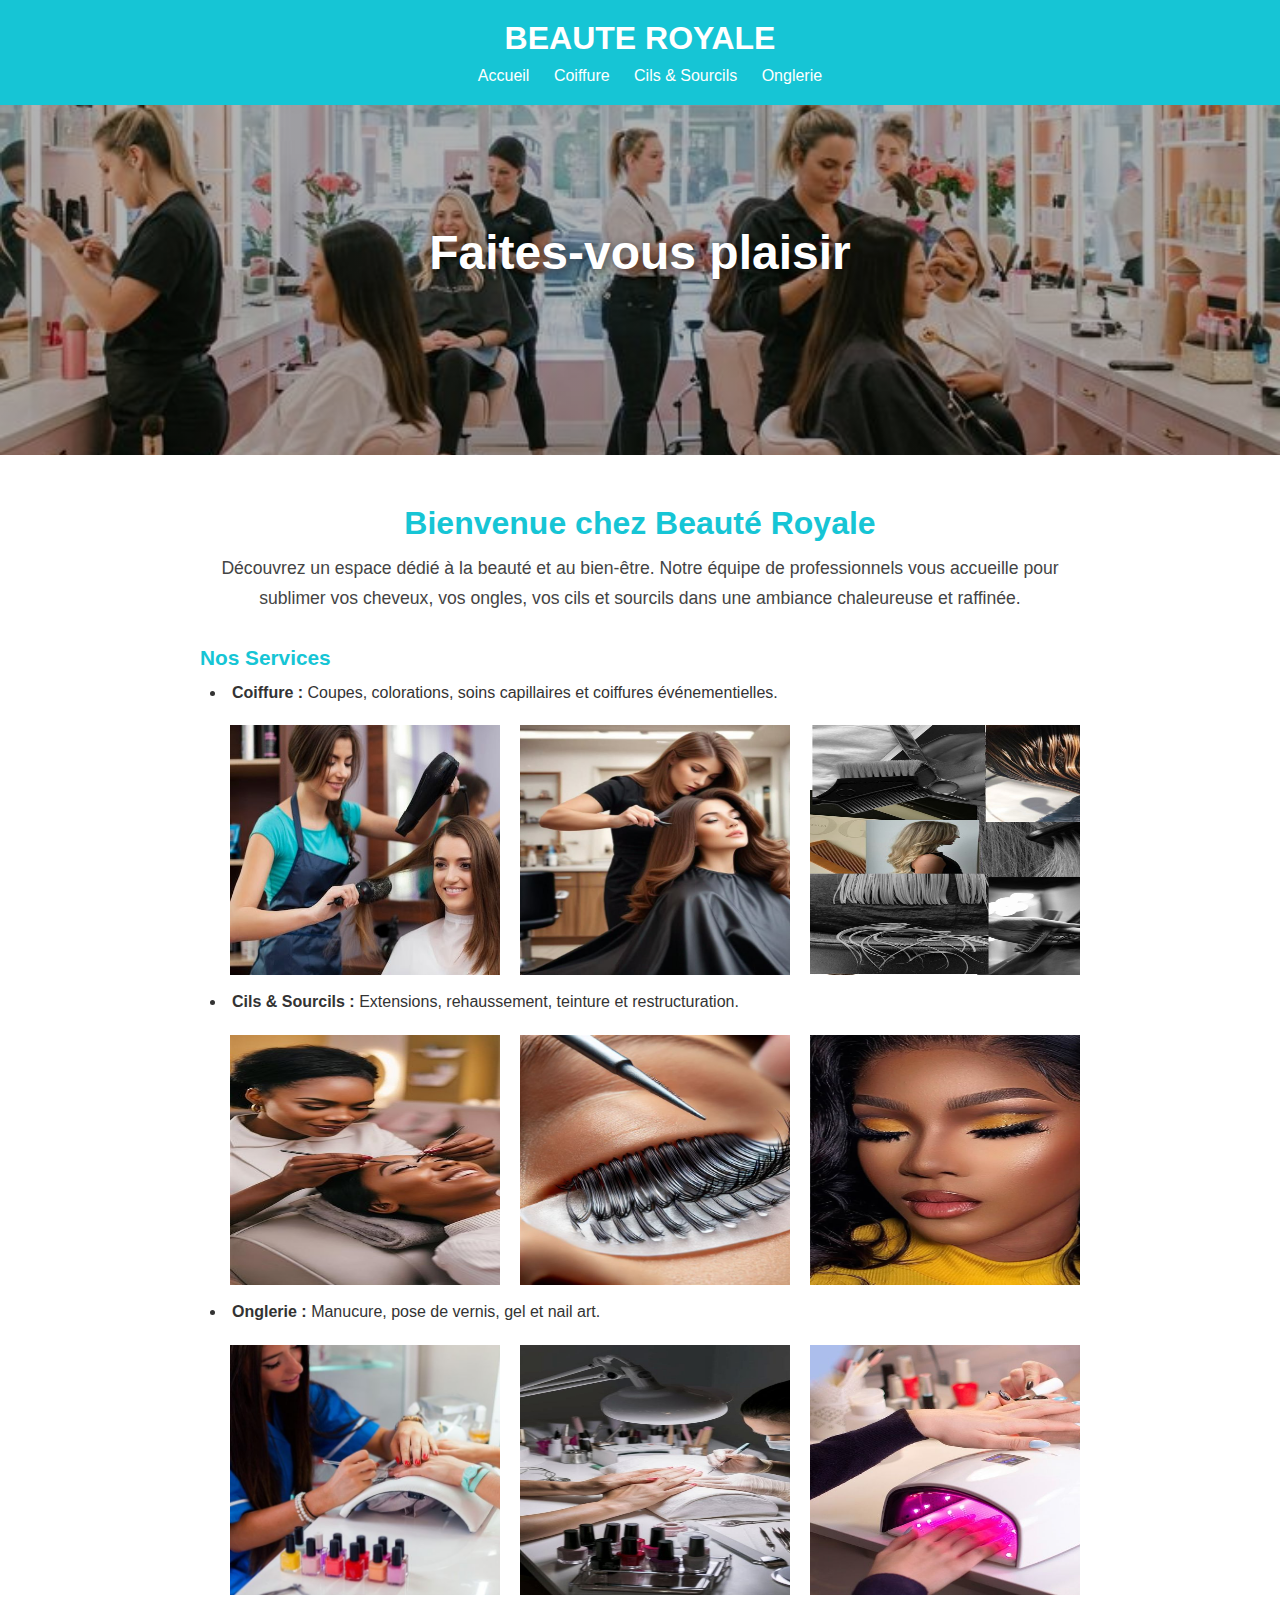
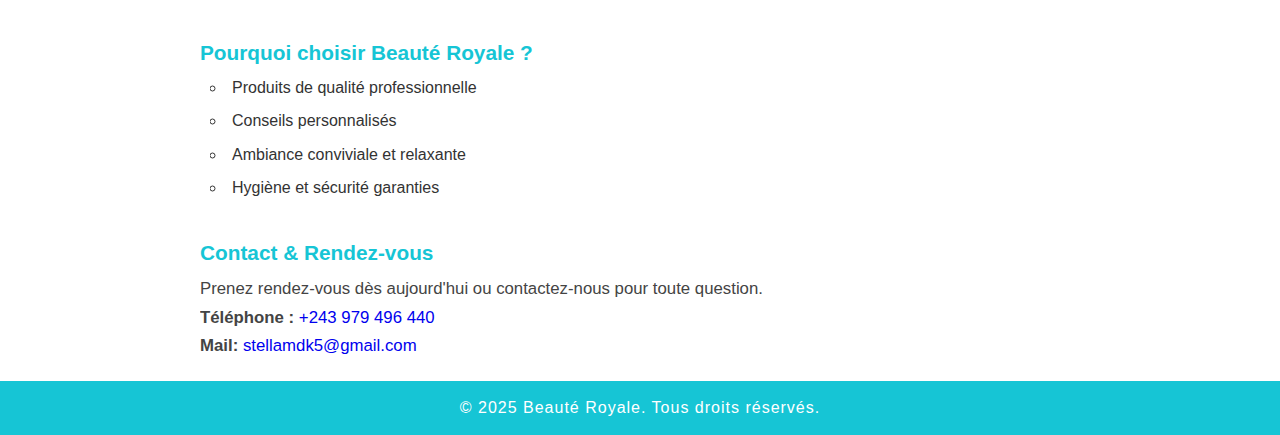
<file: index.html>
<!DOCTYPE html>
<html lang="en">
<head>
    <meta charset="UTF-8">
    <meta name="viewport" content="width=device-width, initial-scale=1.0">
    <link rel="stylesheet" href="./style/style.css">
    <title>BEAUTE ROYALE</title>
</head>
<body>
    <header class="header">
        <h1 class="header-title">BEAUTE ROYALE</h1>
        <nav class="header-nav">
            <a href="index.html">Accueil</a>
            <a href="./pages/salon.html">Coiffure</a>
            <a href="./pages/cils.html">Cils & Sourcils</a>
            <a href="./pages/onglerie.html">Onglerie</a>
        </nav>
    </header>
    <div class="bg">
        <h1>Faites-vous plaisir</h1>
    </div>
    <main class="main">
        <section class="welcome-section">
            <h2>Bienvenue chez Beauté Royale</h2>
            <p>
                Découvrez un espace dédié à la beauté et au bien-être. Notre équipe de professionnels vous accueille pour sublimer vos cheveux, vos ongles, vos cils et sourcils dans une ambiance chaleureuse et raffinée.
            </p>
        </section>
        <section class="services-section">
            <h3>Nos Services</h3>
            <ul class="services-list">
                <li>
                    <strong>Coiffure :</strong> Coupes, colorations, soins capillaires et coiffures événementielles.
                </li>
                <div class="display">
                    <article>
                        <div class="container">
                            <a href="./pages/salon.html"><img src="./images/coiffure.jpg" alt="" class="container-img"></a>
                        </div>
                    </article>
                    <article>
                        <div class="container">
                            <a href="./pages/salon.html"><img src="./images/salon2.jpg" alt="" class="container-img"></a>
                        </div>
                    </article>
                    <article>
                        <div class="container">
                            <a href="./pages/salon.html"><img src="./images/salon3.jpg" alt="" class="container-img"></a>
                        </div>
                    </article>
                </div>
                <li>
                    <strong>Cils & Sourcils :</strong> Extensions, rehaussement, teinture et restructuration.
                </li>
                <div class="display">
                    <article>
                        <div class="container">
                            <a href="./pages/cils.html"><img src="./images/cils1.jpg" alt="" class="container-img"></a>
                        </div>
                    </article>
                    <article>
                        <div class="container">
                            <a href="./pages/cils.html"><img src="./images/cils2.jpg" alt="" class="container-img"></a>
                        </div>
                    </article>
                    <article>
                        <div class="container">
                            <a href="./pages/cils.html"><img src="./images/cils3.jpg" alt="" class="container-img"></a>
                        </div>
                    </article>
                </div>
                <li>
                    <strong>Onglerie :</strong> Manucure, pose de vernis, gel et nail art.
                </li>
                <div class="display">
                    <article>
                        <div class="container">
                            <a href="./pages/onglerie.html"><img src="./images/onglerie1.jpg" alt="" class="container-img"></a>
                        </div>
                    </article>
                    <article>
                        <div class="container">
                            <a href="./pages/onglerie.html"><img src="./images/onglerie2.jpg" alt="" class="container-img"></a>
                        </div>
                    </article>
                    <article>
                        <div class="container">
                            <a href="./pages/onglerie.html"><img src="./images/onglerie3.jpg" alt="" class="container-img"></a>
                        </div>
                    </article>
                </div>
            </ul>
        </section>
        <section class="about-section">
            <h3>Pourquoi choisir Beauté Royale ?</h3>
            <ul>
                <li>Produits de qualité professionnelle</li>
                <li>Conseils personnalisés</li>
                <li>Ambiance conviviale et relaxante</li>
                <li>Hygiène et sécurité garanties</li>
            </ul>
        </section>
        <section class="contact-section">
            <h3>Contact & Rendez-vous</h3>
            <p>
                Prenez rendez-vous dès aujourd'hui ou contactez-nous pour toute question.<br>
                <strong>Téléphone :</strong> <a href="tel:+243979496440">+243 979 496 440</a><br>
                <strong>Mail:</strong> <a href="mailto:stellamdk5@gmail.com">stellamdk5@gmail.com</a>
            </p>
        </section>
    </main>
    <footer class="footer">
        <p>&copy; 2025 Beauté Royale. Tous droits réservés.</p>
    </footer>
</body>
</html>
</file>
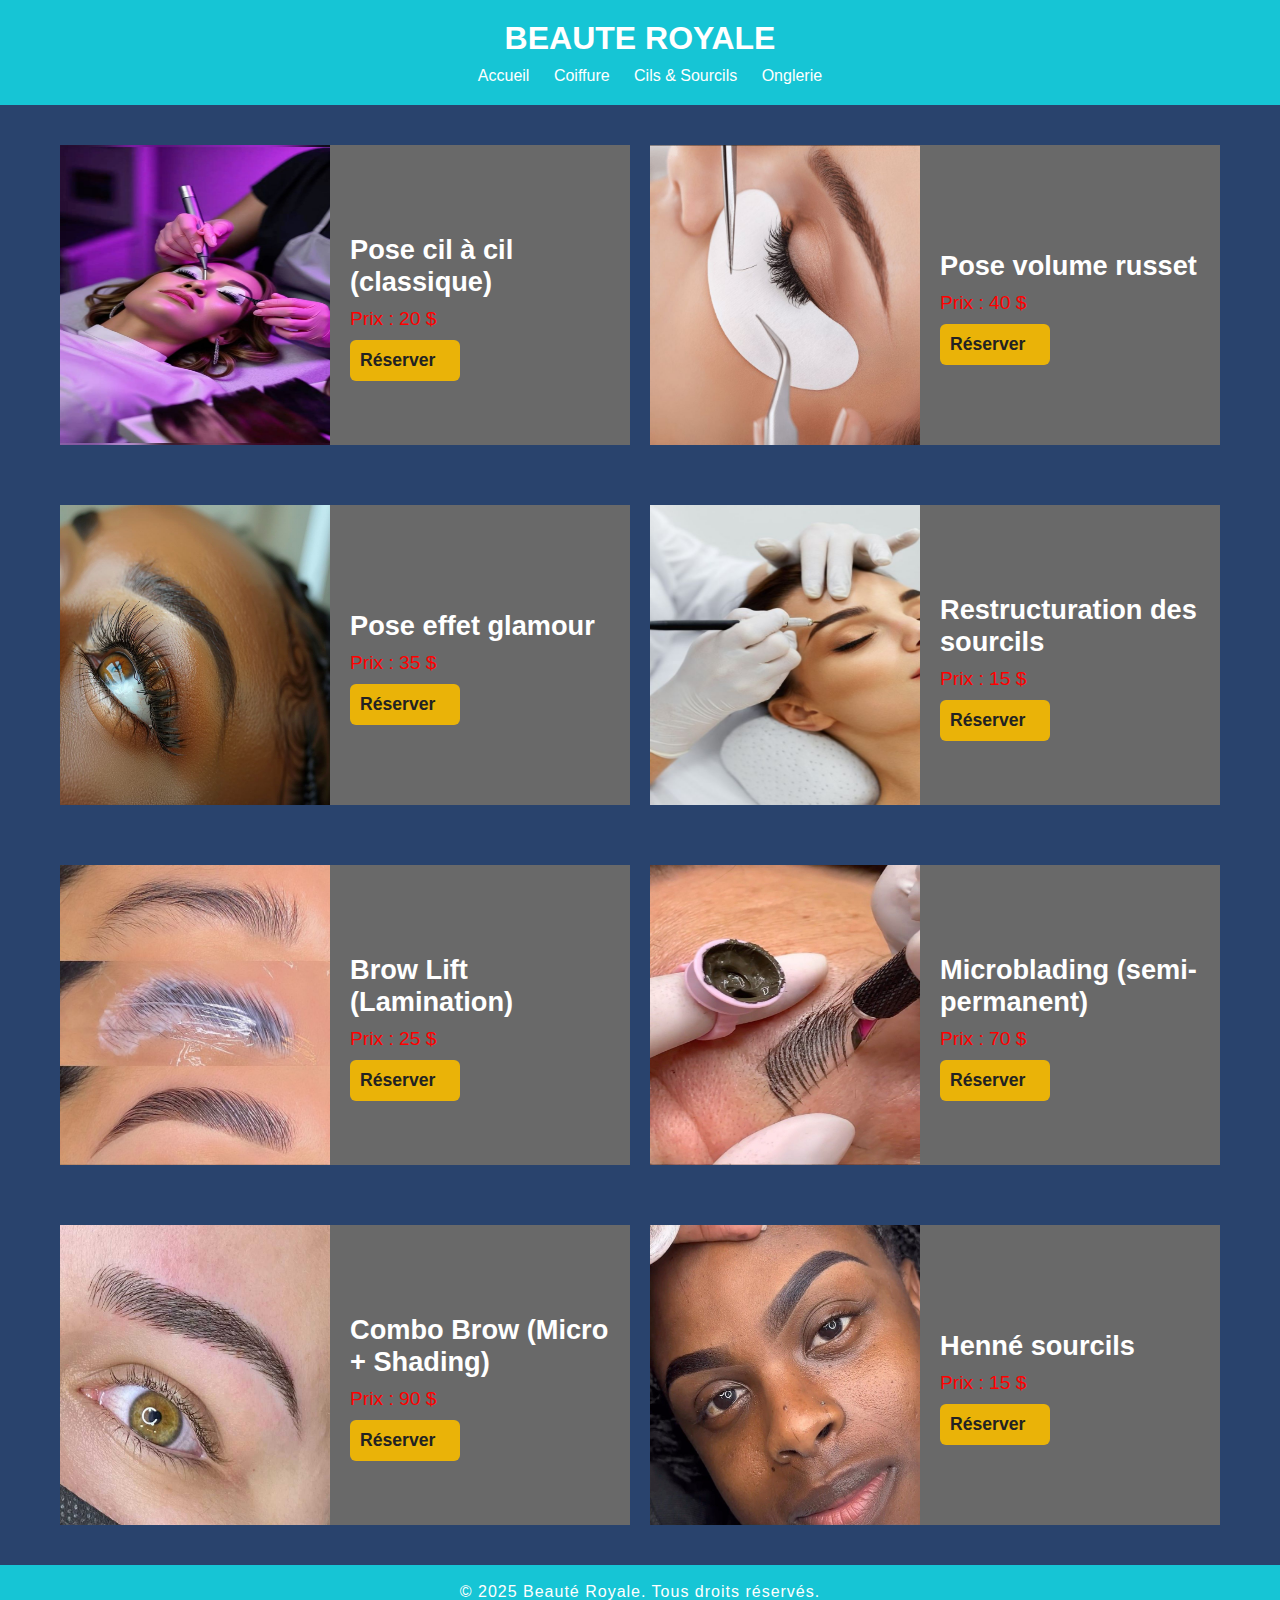
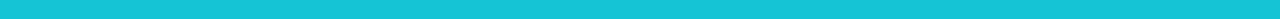
<file: pages/cils.html>
<!DOCTYPE html>
<html lang="en">
<head>
    <meta charset="UTF-8">
    <meta name="viewport" content="width=device-width, initial-scale=1.0">
    <link rel="stylesheet" href="../style/salon.css">
    <link rel="stylesheet" href="../style/style.css">
    <title>BEAUTE ROYALE</title>
</head>
<body>
    <header class="header">
        <h1 class="header-title">BEAUTE ROYALE</h1>
        <nav class="header-nav">
            <a href="../index.html">Accueil</a>
            <a href="salon.html">Coiffure</a>
            <a href="cils.html">Cils & Sourcils</a>
            <a href="onglerie.html">Onglerie</a>
        </nav>
    </header>
    <main class="main2">
        <div class="display2">
            <article>
                <div class="billet">
                    <div class="display3">
                        <img src="../images/Pose cil à cil (classique).jpg" class="billet-img" alt="">
                        <div class="billet-body">
                            <h2 class="billet-title">Pose cil à cil (classique)</h2>
                            <p class="billet-price">Prix : 20 $</p>
                            <a href="https://wa.me/243979496440" target="_blank" class="reserve-btn">Réserver</a>
                        </div>
                    </div>
                </div>
            </article>
            <article>
                <div class="billet">
                    <div class="display3">
                        <img src="../images/Pose volume russe.jpg" class="billet-img" alt="">
                        <div class="billet-body">
                            <h2 class="billet-title">Pose volume russet</h2>
                            <p class="billet-price">Prix : 40 $</p>
                            <a href="https://wa.me/243979496440" target="_blank" class="reserve-btn">Réserver</a>
                        </div>
                    </div>
                </div>
            </article>
             <article>
                <div class="billet">
                    <div class="display3">
                        <img src="../images/Pose effet glamour.jpg" class="billet-img" alt="">
                        <div class="billet-body">
                            <h2 class="billet-title">Pose effet glamour</h2>
                            <p class="billet-price">Prix : 35 $</p>
                            <a href="https://wa.me/243979496440" target="_blank" class="reserve-btn">Réserver</a>
                        </div>
                    </div>
                </div>
            </article>
            <article>
                <div class="billet">
                    <div class="display3">
                        <img src="../images/Restructuration des sourcils.jpg" class="billet-img" alt="">
                        <div class="billet-body">
                            <h2 class="billet-title">Restructuration des sourcils</h2>
                            <p class="billet-price">Prix : 15 $</p>
                            <a href="https://wa.me/243979496440" target="_blank" class="reserve-btn">Réserver</a>
                        </div>
                    </div>
                </div>
            </article>
             <article>
                <div class="billet">
                    <div class="display3">
                        <img src="../images/Brow Lift (Lamination).jpg" class="billet-img" alt="">
                        <div class="billet-body">
                            <h2 class="billet-title">Brow Lift (Lamination)</h2>
                            <p class="billet-price">Prix : 25 $</p>
                            <a href="https://wa.me/243979496440" target="_blank" class="reserve-btn">Réserver</a>
                        </div>
                    </div>
                </div>
            </article>
            <article>
                <div class="billet">
                    <div class="display3">
                        <img src="../images/Microblading (semi-permanent).jpg" class="billet-img" alt="">
                        <div class="billet-body">
                            <h2 class="billet-title">Microblading (semi-permanent)</h2>
                            <p class="billet-price">Prix : 70 $</p>
                            <a href="https://wa.me/243979496440" target="_blank" class="reserve-btn">Réserver</a>
                        </div>
                    </div>
                </div>
            </article>
             <article>
                <div class="billet">
                    <div class="display3">
                        <img src="../images/Combo Brow (Micro + Shading).jpg" class="billet-img" alt="">
                        <div class="billet-body">
                            <h2 class="billet-title">Combo Brow (Micro + Shading)</h2>
                            <p class="billet-price">Prix : 90 $</p>
                            <a href="https://wa.me/243979496440" target="_blank" class="reserve-btn">Réserver</a>
                        </div>
                    </div>
                </div>
            </article>
            <article>
                <div class="billet">
                    <div class="display3">
                        <img src="../images/Henné sourcils.jpg" class="billet-img" alt="">
                        <div class="billet-body">
                            <h2 class="billet-title">Henné sourcils</h2>
                            <p class="billet-price">Prix : 15 $</p>
                            <a href="https://wa.me/243979496440" target="_blank" class="reserve-btn">Réserver</a>
                        </div>
                    </div>
                </div>
            </article>
        </div>
    </main>
    <footer class="footer">
        <p>&copy; 2025 Beauté Royale. Tous droits réservés.</p>
    </footer>
</body>
</html>
</file>
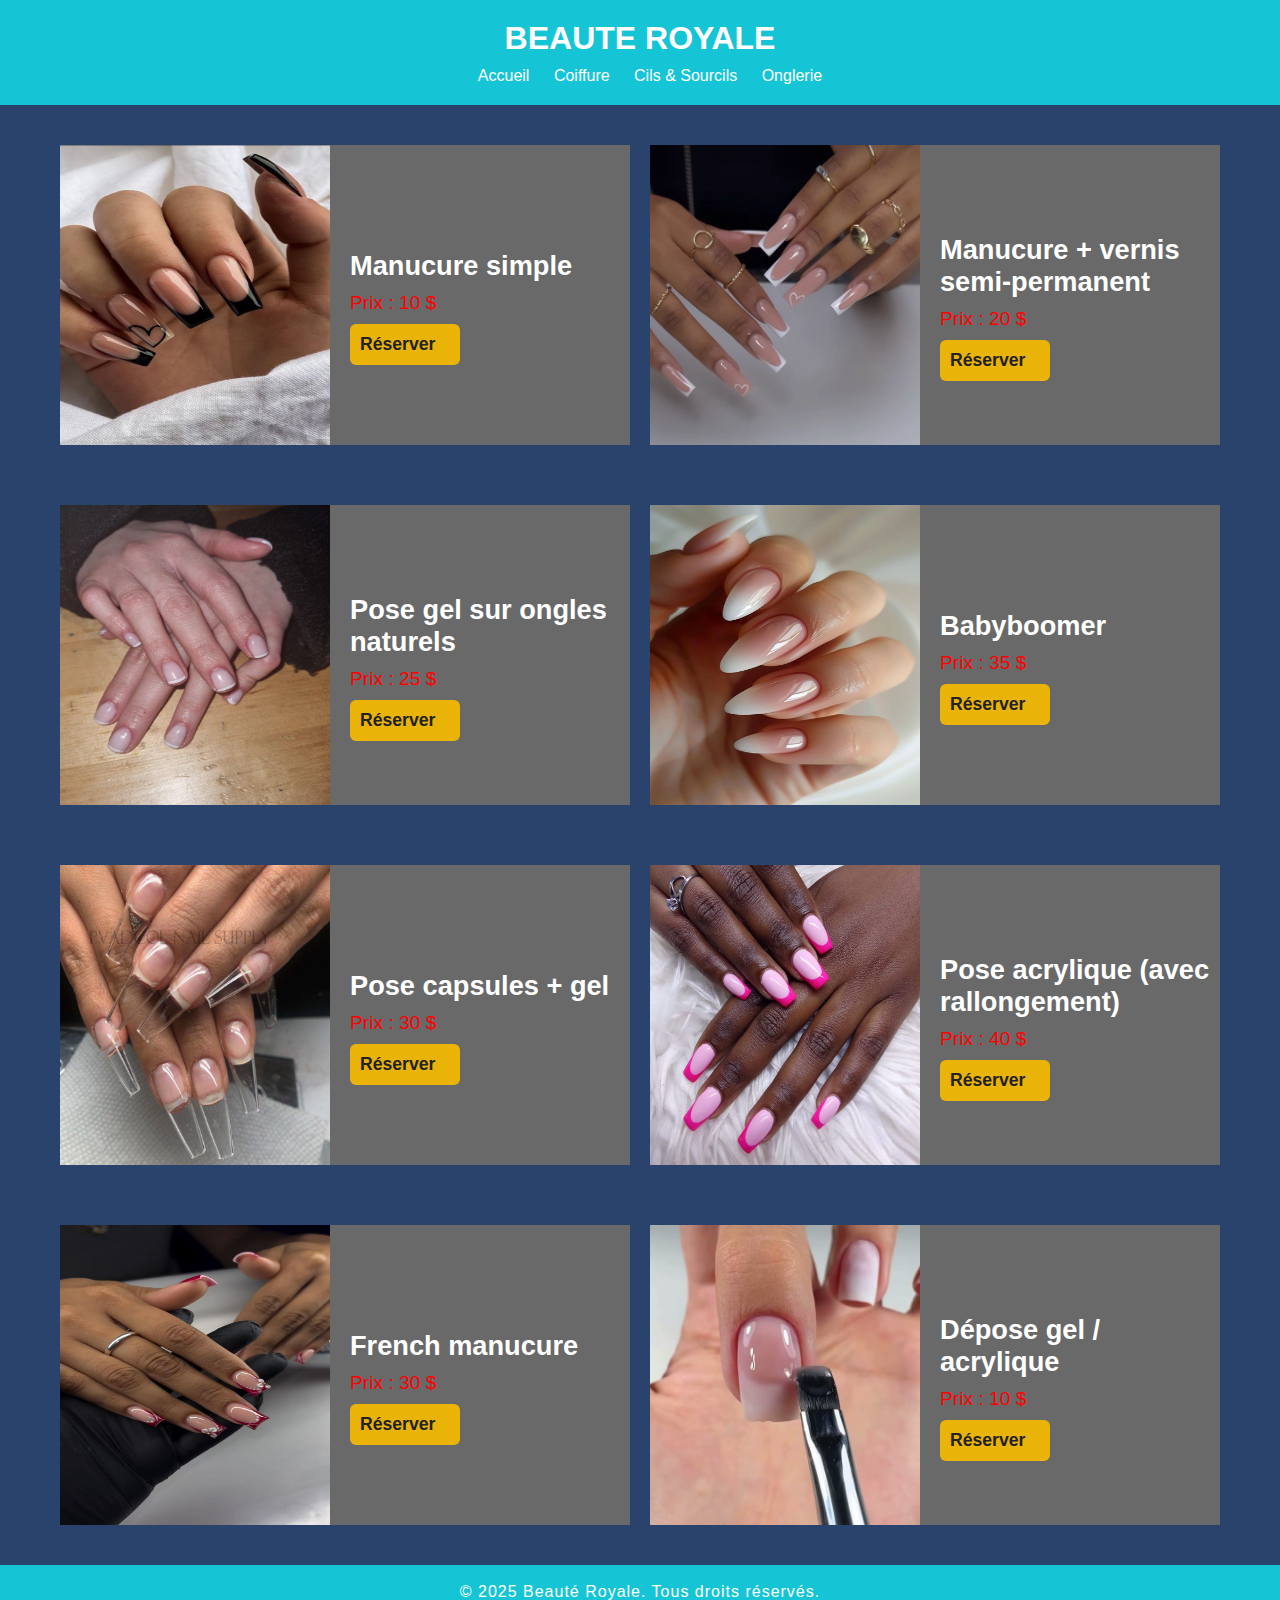
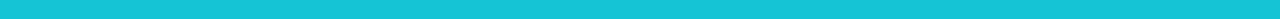
<file: pages/onglerie.html>
<!DOCTYPE html>
<html lang="en">
<head>
    <meta charset="UTF-8">
    <meta name="viewport" content="width=device-width, initial-scale=1.0">
    <link rel="stylesheet" href="../style/salon.css">
    <link rel="stylesheet" href="../style/style.css">
    <title>BEAUTE ROYALE</title>
</head>
<body>
    <header class="header">
        <h1 class="header-title">BEAUTE ROYALE</h1>
        <nav class="header-nav">
            <a href="../index.html">Accueil</a>
            <a href="salon.html">Coiffure</a>
            <a href="cils.html">Cils & Sourcils</a>
            <a href="onglerie.html">Onglerie</a>
        </nav>
    </header>
    <main class="main2">
        <div class="display2">
            <article>
                <div class="billet">
                    <div class="display3">
                        <img src="../images/Manucure simple.jpg" class="billet-img" alt="">
                        <div class="billet-body">
                            <h2 class="billet-title">Manucure simple</h2>
                            <p class="billet-price">Prix : 10 $</p>
                            <a href="https://wa.me/243979496440" target="_blank" class="reserve-btn">Réserver</a>
                        </div>
                    </div>
                </div>
            </article>
            <article>
                <div class="billet">
                    <div class="display3">
                        <img src="../images/Manucure + vernis semi-permanent.jpg" class="billet-img" alt="">
                        <div class="billet-body">
                            <h2 class="billet-title">Manucure + vernis semi-permanent</h2>
                            <p class="billet-price">Prix : 20 $</p>
                            <a href="https://wa.me/243979496440" target="_blank" class="reserve-btn">Réserver</a>
                        </div>
                    </div>
                </div>
            </article>
             <article>
                <div class="billet">
                    <div class="display3">
                        <img src="../images/Pose gel sur ongles naturels.jpg" class="billet-img" alt="">
                        <div class="billet-body">
                            <h2 class="billet-title">Pose gel sur ongles naturels</h2>
                            <p class="billet-price">Prix : 25 $</p>
                            <a href="https://wa.me/243979496440" target="_blank" class="reserve-btn">Réserver</a>
                        </div>
                    </div>
                </div>
            </article>
            <article>
                <div class="billet">
                    <div class="display3">
                        <img src="../images/Babyboomer.jpg" class="billet-img" alt="">
                        <div class="billet-body">
                            <h2 class="billet-title">Babyboomer</h2>
                            <p class="billet-price">Prix : 35 $</p>
                            <a href="https://wa.me/243979496440" target="_blank" class="reserve-btn">Réserver</a>
                        </div>
                    </div>
                </div>
            </article>
             <article>
                <div class="billet">
                    <div class="display3">
                        <img src="../images/Pose capsules + gel.jpg" class="billet-img" alt="">
                        <div class="billet-body">
                            <h2 class="billet-title">Pose capsules + gel</h2>
                            <p class="billet-price">Prix : 30 $</p>
                            <a href="https://wa.me/243979496440" target="_blank" class="reserve-btn">Réserver</a>
                        </div>
                    </div>
                </div>
            </article>
            <article>
                <div class="billet">
                    <div class="display3">
                        <img src="../images/Pose acrylique (avec rallongement).jpg" class="billet-img" alt="">
                        <div class="billet-body">
                            <h2 class="billet-title">Pose acrylique (avec rallongement)</h2>
                            <p class="billet-price">Prix : 40 $</p>
                            <a href="https://wa.me/243979496440" target="_blank" class="reserve-btn">Réserver</a>
                        </div>
                    </div>
                </div>
            </article>
             <article>
                <div class="billet">
                    <div class="display3">
                        <img src="../images/French manucure.jpg" class="billet-img" alt="">
                        <div class="billet-body">
                            <h2 class="billet-title">French manucure</h2>
                            <p class="billet-price">Prix : 30 $</p>
                            <a href="https://wa.me/243979496440" target="_blank" class="reserve-btn">Réserver</a>
                        </div>
                    </div>
                </div>
            </article>
            <article>
                <div class="billet">
                    <div class="display3">
                        <img src="../images/Dépose gel acrylique.jpg" class="billet-img" alt="">
                        <div class="billet-body">
                            <h2 class="billet-title">Dépose gel / acrylique</h2>
                            <p class="billet-price">Prix : 10 $</p>
                            <a href="https://wa.me/243979496440" target="_blank" class="reserve-btn">Réserver</a>
                        </div>
                    </div>
                </div>
            </article>
        </div>
    </main>
    <footer class="footer">
        <p>&copy; 2025 Beauté Royale. Tous droits réservés.</p>
    </footer>
</body>
</html>
</file>
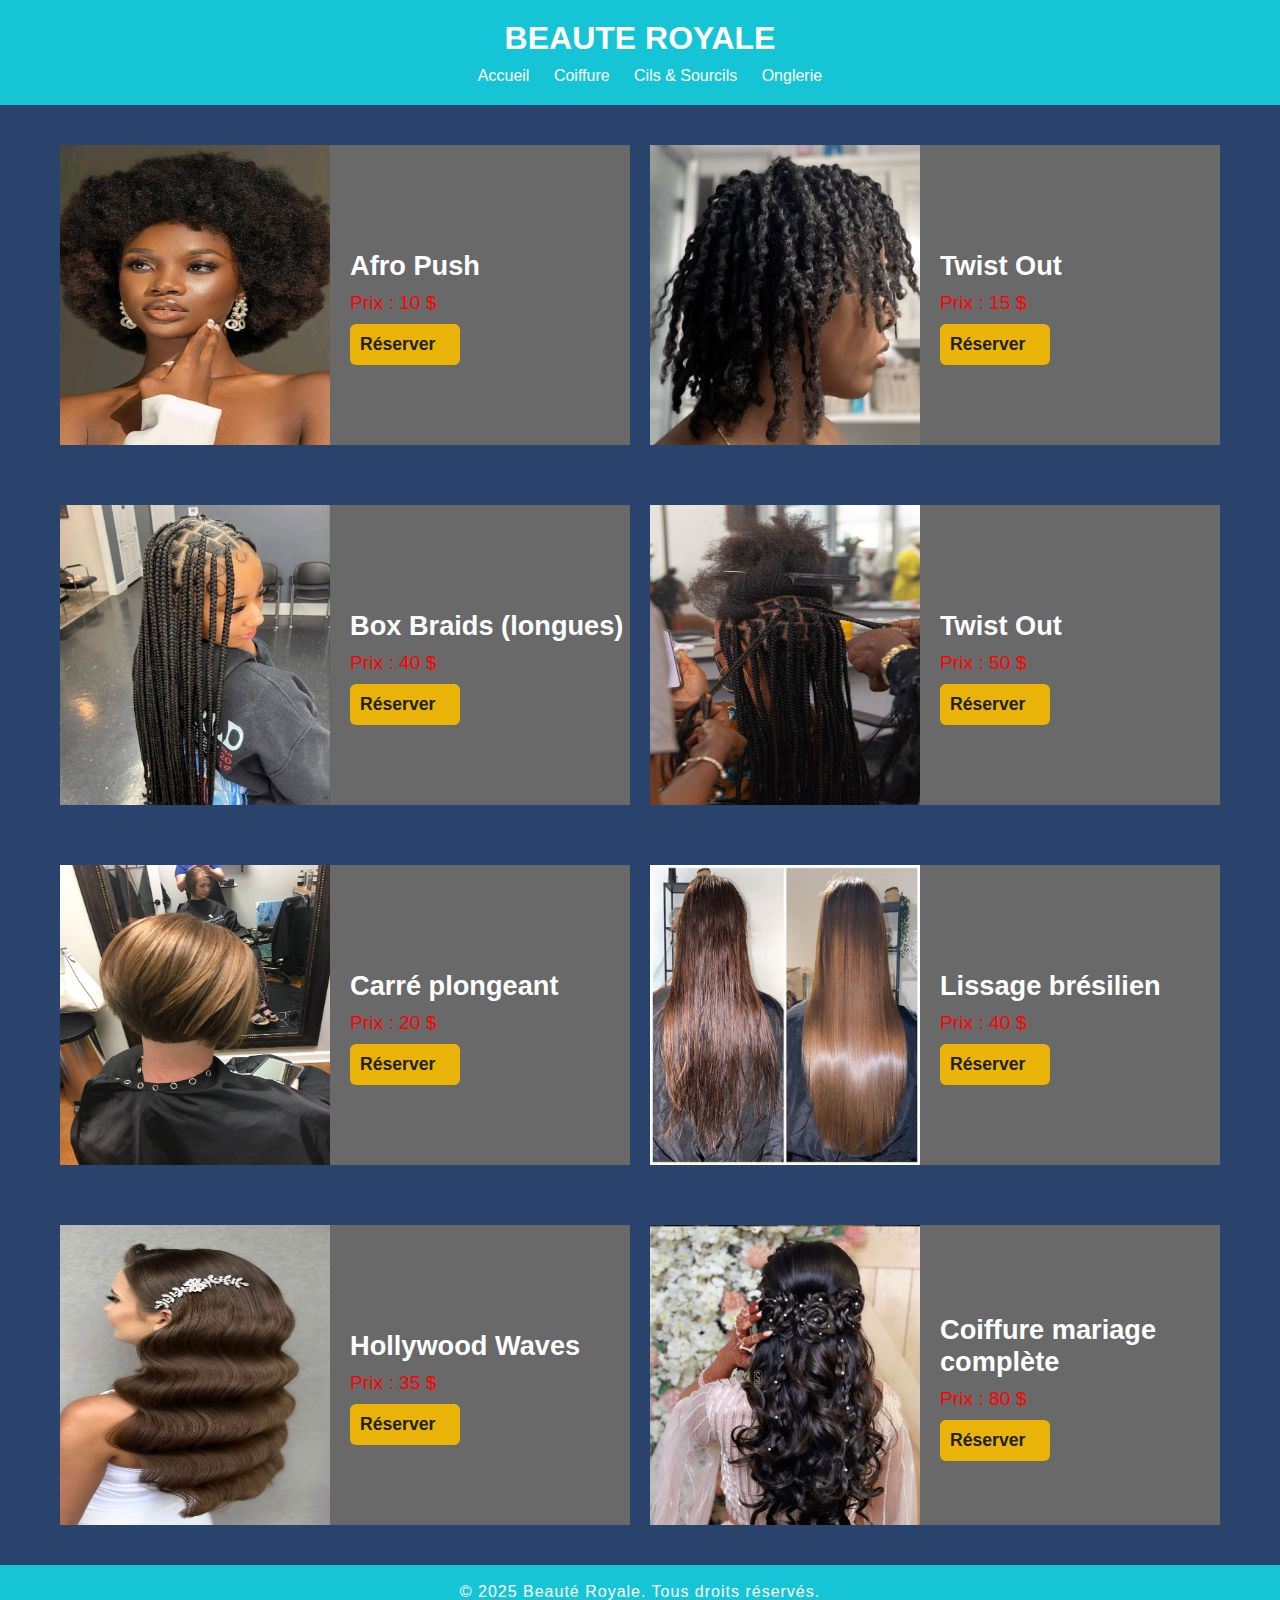
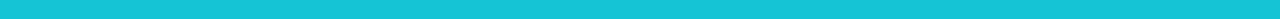
<file: pages/salon.html>
<!DOCTYPE html>
<html lang="en">
<head>
    <meta charset="UTF-8">
    <meta name="viewport" content="width=device-width, initial-scale=1.0">
    <link rel="stylesheet" href="../style/salon.css">
    <link rel="stylesheet" href="../style/style.css">
    <title>BEAUTE ROYALE</title>
</head>
<body>
    <header class="header">
        <h1 class="header-title">BEAUTE ROYALE</h1>
        <nav class="header-nav">
            <a href="../index.html">Accueil</a>
            <a href="salon.html">Coiffure</a>
            <a href="cils.html">Cils & Sourcils</a>
            <a href="onglerie.html">Onglerie</a>
        </nav>
    </header>
    <main class="main2">
        <div class="display2">
            <article>
                <div class="billet">
                    <div class="display3">
                        <img src="../images/Afro Puff.jpg" class="billet-img" alt="">
                        <div class="billet-body">
                            <h2 class="billet-title">Afro Push</h2>
                            <p class="billet-price">Prix : 10 $</p>
                            <a href="https://wa.me/243979496440" target="_blank" class="reserve-btn">Réserver</a>
                        </div>
                    </div>
                </div>
            </article>
            <article>
                <div class="billet">
                    <div class="display3">
                        <img src="../images/Twist Out.jpg" class="billet-img" alt="">
                        <div class="billet-body">
                            <h2 class="billet-title">Twist Out</h2>
                            <p class="billet-price">Prix : 15 $</p>
                            <a href="https://wa.me/243979496440" class="reserve-btn">Réserver</a>
                        </div>
                    </div>
                </div>
            </article>
             <article>
                <div class="billet">
                    <div class="display3">
                        <img src="../images/Box Braids (longues).jpg" class="billet-img" alt="">
                        <div class="billet-body">
                            <h2 class="billet-title">Box Braids (longues)</h2>
                            <p class="billet-price">Prix : 40 $</p>
                            <a href="https://wa.me/243979496440" target="_blank" class="reserve-btn">Réserver</a>
                        </div>
                    </div>
                </div>
            </article>
            <article>
                <div class="billet">
                    <div class="display3">
                        <img src="../images/Knotless Braids.jpg" class="billet-img" alt="">
                        <div class="billet-body">
                            <h2 class="billet-title">Twist Out</h2>
                            <p class="billet-price">Prix : 50 $</p>
                            <a href="https://wa.me/243979496440" target="_blank" class="reserve-btn">Réserver</a>
                        </div>
                    </div>
                </div>
            </article>
             <article>
                <div class="billet">
                    <div class="display3">
                        <img src="../images/Carré plongeant.jpg" class="billet-img" alt="">
                        <div class="billet-body">
                            <h2 class="billet-title">Carré plongeant</h2>
                            <p class="billet-price">Prix : 20 $</p>
                            <a href="https://wa.me/243979496440" target="_blank" class="reserve-btn">Réserver</a>
                        </div>
                    </div>
                </div>
            </article>
            <article>
                <div class="billet">
                    <div class="display3">
                        <img src="../images/Lissage brésilien.jpg" class="billet-img" alt="">
                        <div class="billet-body">
                            <h2 class="billet-title">Lissage brésilien</h2>
                            <p class="billet-price">Prix : 40 $</p>
                            <a href="https://wa.me/243979496440" target="_blank" class="reserve-btn">Réserver</a>
                        </div>
                    </div>
                </div>
            </article>
             <article>
                <div class="billet">
                    <div class="display3">
                        <img src="../images/Hollywood Waves.jpg" class="billet-img" alt="">
                        <div class="billet-body">
                            <h2 class="billet-title">Hollywood Waves</h2>
                            <p class="billet-price">Prix : 35 $</p>
                            <a href="https://wa.me/243979496440" target="_blank" class="reserve-btn">Réserver</a>
                        </div>
                    </div>
                </div>
            </article>
            <article>
                <div class="billet">
                    <div class="display3">
                        <img src="../images/Coiffure mariage complète.jpg" class="billet-img" alt="">
                        <div class="billet-body">
                            <h2 class="billet-title">Coiffure mariage complète</h2>
                            <p class="billet-price">Prix : 80 $</p>
                            <a href="https://wa.me/243979496440" target="_blank" class="reserve-btn">Réserver</a>
                        </div>
                    </div>
                </div>
            </article>
        </div>
    </main>
    <footer class="footer">
        <p>&copy; 2025 Beauté Royale. Tous droits réservés.</p>
    </footer>
</body>
</html>
</file>
<file: style/style.css>
* {
    font-family: Arial, Helvetica, sans-serif;
    margin: 0;
    padding: 0;
    overflow-x: hidden;
}
a {
    text-decoration: none;
}
.header {
    padding-top: 20px;
    padding-bottom: 20px;
    background-color: rgb(22, 197, 213);
    text-align: center;
}
.header-title {
    color: white;
}
.header-nav {
    padding-top: 10px;
}
.header-nav a {
    text-decoration: none;
    color: white;
    padding-left: 20px;
}
.header-nav a:hover {
    text-decoration: underline;
    color: rgb(36, 81, 82);
}
.bg {
    background: linear-gradient(rgba(0,0,0,0.3)), url(../images/salon.jpg) no-repeat center center/cover;
    height: 350px;
}
.bg h1 {
    color: white;
    text-align: center;
    font-size: 3rem;
    font-weight: bold;
    text-shadow: 2px 2px 8px rgba(0,0,0,0.5);
    padding-top: 120px;
}
.main {
    margin-left: 200px;
    margin-right: 200px;
    margin-top: 50px;
    padding-bottom: 20px;
    background: #fff;
}

.welcome-section {
    margin-bottom: 32px;
    text-align: center;
}

.welcome-section h2 {
    font-size: 2rem;
    color: rgb(22, 197, 213);
    margin-bottom: 12px;
}

.welcome-section p {
    font-size: 1.1rem;
    color: #444;
    line-height: 1.7;
}

.services-section {
    margin-bottom: 32px;
}

.services-section h3 {
    color: rgb(22, 197, 213);
    margin-bottom: 10px;
    font-size: 1.3rem;
}

.services-list {
    list-style: disc inside;
    color: #333;
    margin-left: 10px;
}

.services-list li {
    margin-bottom: 10px;
    line-height: 1.6;
}

.about-section {
    margin-bottom: 32px;
}

.about-section h3 {
    color: rgb(22, 197, 213);
    margin-bottom: 10px;
    font-size: 1.3rem;
}

.about-section ul {
    list-style: circle inside;
    color: #333;
    margin-left: 10px;
}

.about-section li {
    margin-bottom: 8px;
    line-height: 1.6;
}

.contact-section h3 {
    color: rgb(22, 197, 213);
    margin-bottom: 10px;
    font-size: 1.3rem;
}

.contact-section p {
    color: #444;
    font-size: 1.05rem;
    line-height: 1.7;
}
.display {
    display: flex;
    flex-wrap: 20px;
    justify-content: center;
}
.container {
    width: 350px;
    margin-top: 10px;
    margin-bottom: 10px;
}
.container-img {
    width: 100%;
    height: 250px;
    margin-left: 20px;
}
.container img:hover {
    transform: scale(0.9);
}
.footer {
    background-color: rgb(22, 197, 213);
    color: white;
    text-align: center;
    padding: 18px 0;
    font-size: 1rem;
    letter-spacing: 1px;
}
@media (max-width: 950px) {
    .main {
        margin-left: 20px;
        margin-right: 20px;
    }
    .welcome-section h2,
    .services-section h3,
    .about-section h3,
    .contact-section h3 {
        font-size: 1.1rem;
    }
}
</file>
<file: style/salon.css>
.main2 {
    background: #29436d;
    padding-bottom: 40px;
}
.display2 {
    display:flex;
    flex-wrap: wrap;
    align-items: center;
    justify-content: center;
    gap: 20px;
}
.billet {
    background-color: dimgrey;
    width: 570px;
    margin-top: 40px;
}
.display3 {
    display: flex;
    gap: 20px;
}
.billet-img {
    height: 300px;
    width: 270px;
}
.billet-body {
    margin-top: 24px;
    display: flex;
    flex-direction: column;
    justify-content: center;
    flex: 1;
}

.billet-title {
    font-size: 1.7rem;
    font-weight: bold;
    margin: 0 0 10px 0;
    color: white;
}

.billet-price {
    font-size: 1.2rem;
    color: red;
    margin-bottom: 10px;
}
.reserve-btn {
    display: inline-block;
    padding: 10px;
    width: 90px;
    background-color: #eab308;
    color: #222;
    font-size: 1.1rem;
    font-weight: 600;
    border-radius: 6px;
    text-decoration: none;
    cursor: pointer;
}

.reserve-btn:hover,
.reserve-btn:focus {
    background-color: #facc15;
    color: #111;
    text-decoration: none;
}
@media(max-width:610px) {
    .display3 {
        flex-direction: column;
    }
    .billet {
    width: 300px;
    margin-left: 10px;
    margin-right: 10px;
}
    .billet-img {
        width:300px ;
    }
    .billet-body {
    margin-top: 24px;
    display: flex;
    flex-direction: column;
    justify-content: center;
    flex: 1;
}

.billet-title {
    text-align: center;
}

.billet-price {
    text-align: center;
}
.reserve-btn {
    margin-left: auto;
    margin-right: auto;
    margin-bottom: 20px;
}
}
</file>
